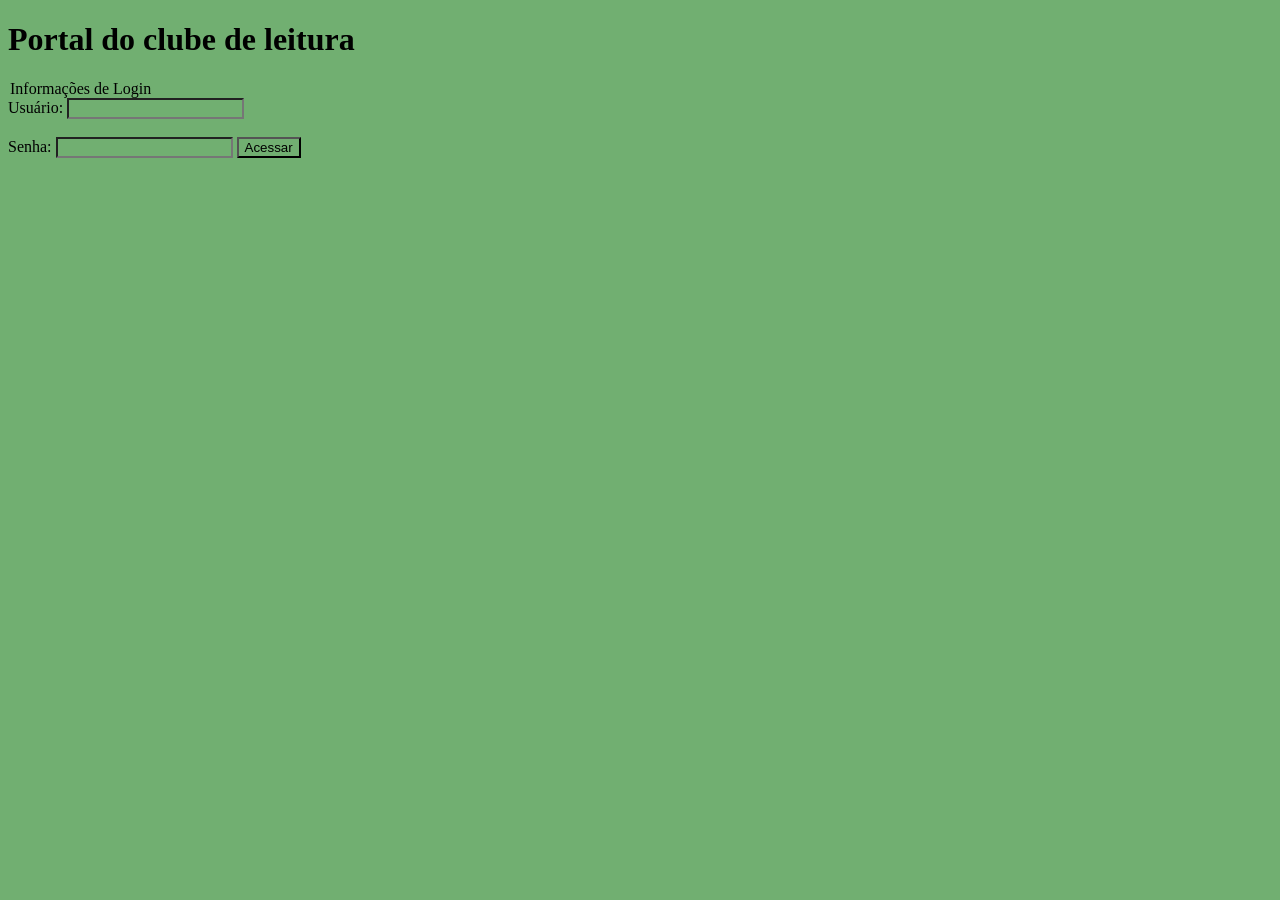
<file: ava-clube-leitura/index.html>
<!DOCTYPE html>
<html lang="en">
<head>
    <meta charset="UTF-8">
    <meta name="viewport" content="width=device-width, initial-scale=1.0">
    <title>Document</title>
    <link rel="stylesheet" href="style.css">
</head>
<body>

<header>

</header>

<main>

    <h1>
        Portal do clube de leitura
    </h1>

    <div>

        <form action="clube.html">
        <legend>Informações de Login</legend>

        <label for="usuario">Usuário:</label>
        <input type="text" id="usuario" name="usuario"><br><br>

        <label for="senha">Senha:</label>
        <input type="password" id="senha" name="senha">
        
        <button type="submit"> Acessar </button>

        </form>
    
    
    </div>





</main>
    
<footer>

</footer>


</body>
</html>
</file>
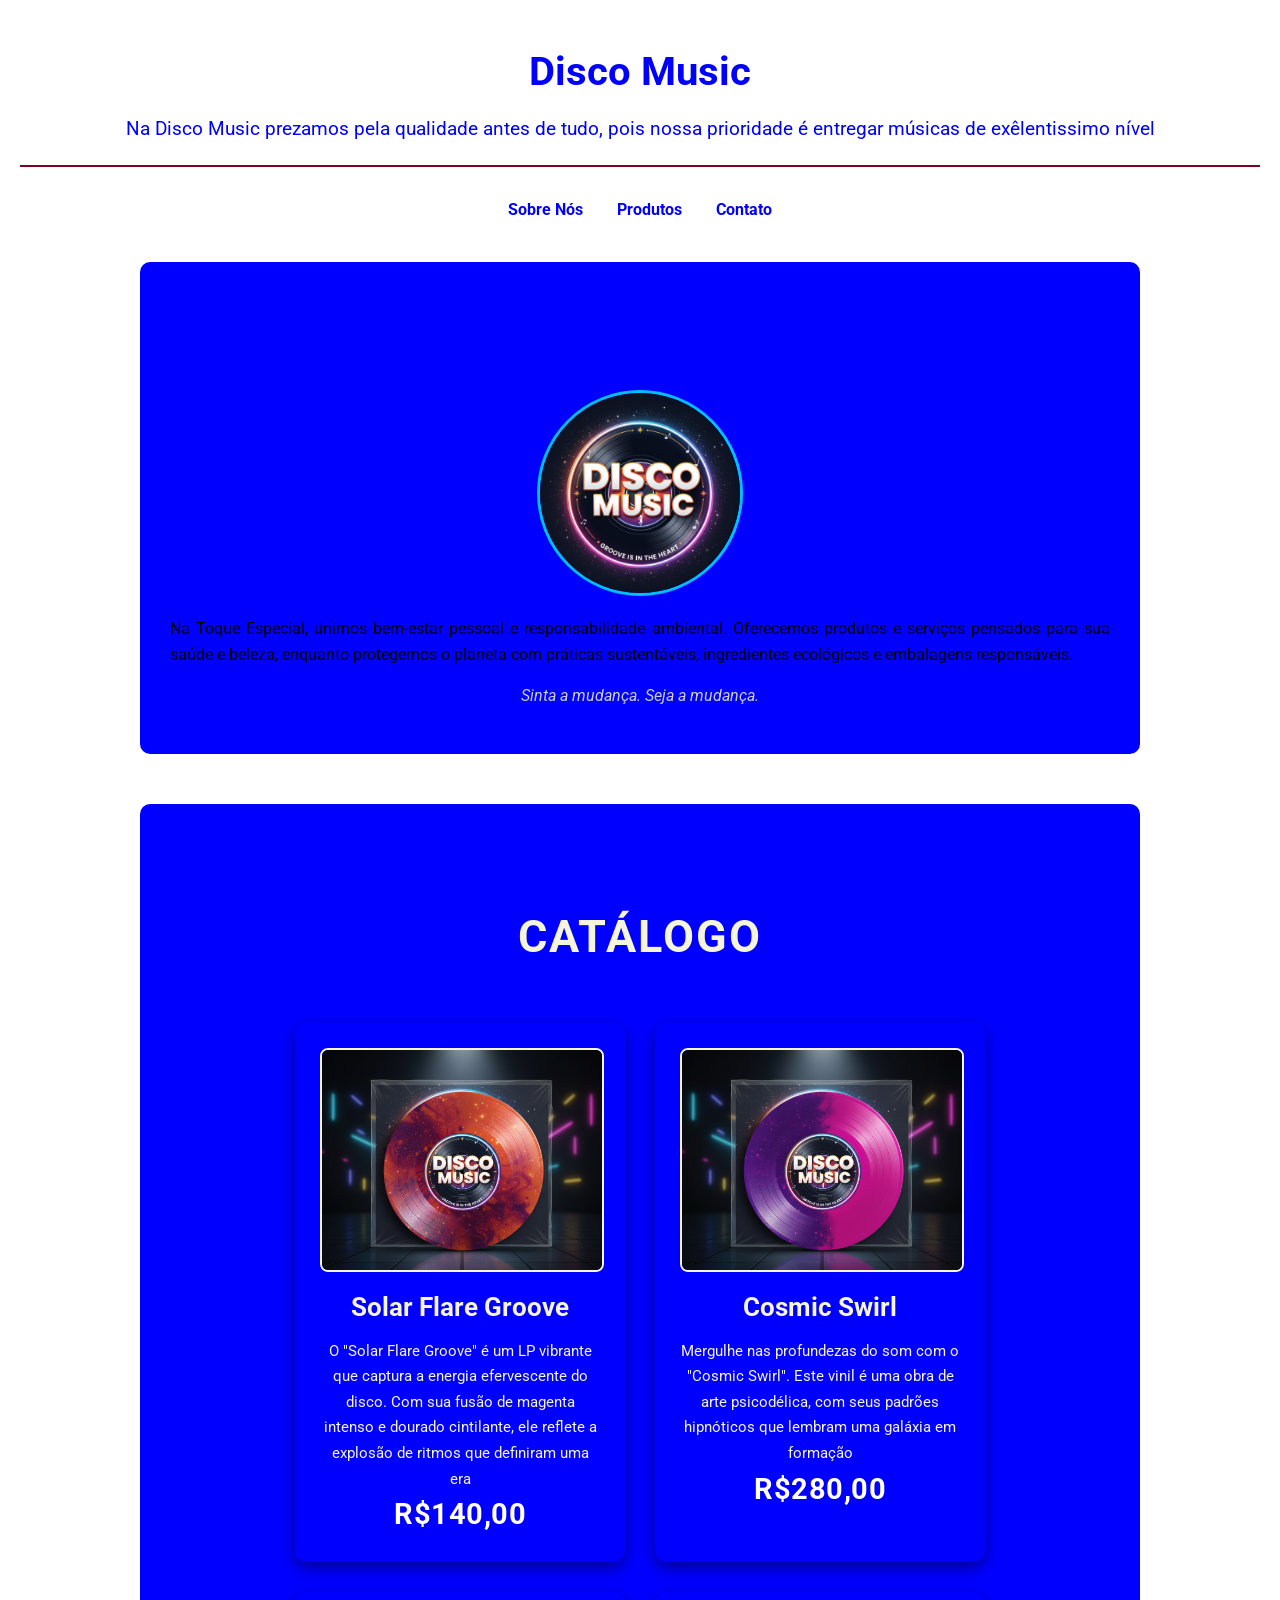
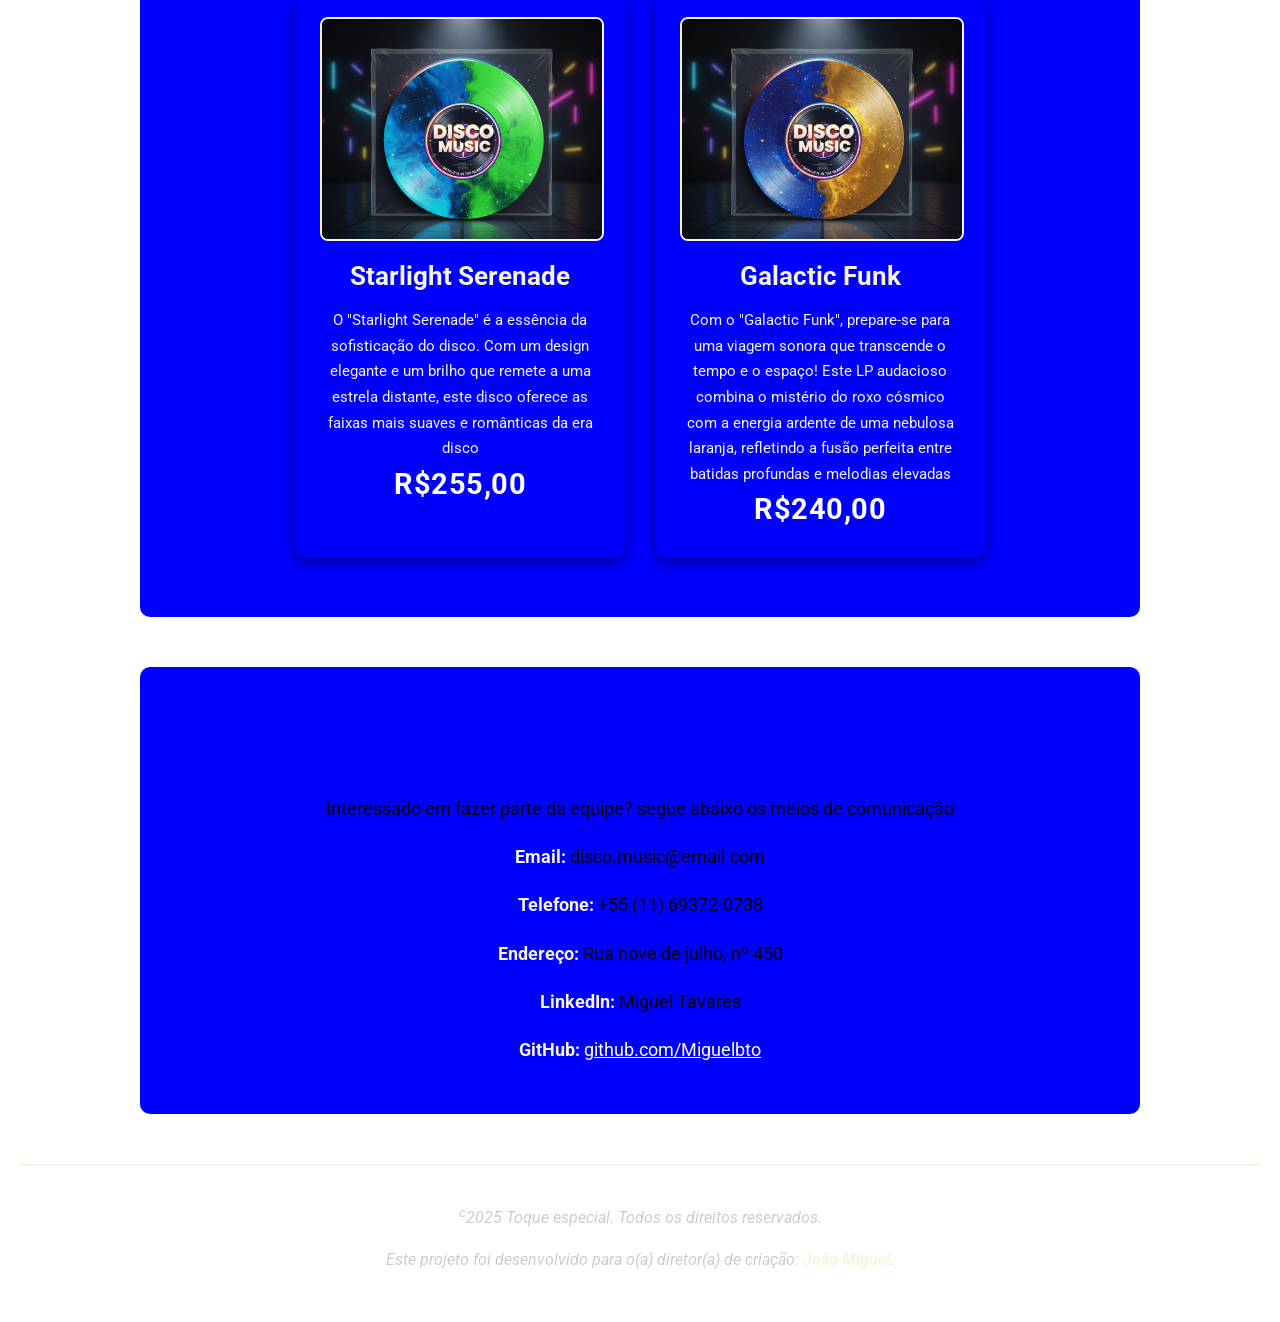
<file: meu_projeto(RAIZ)/index.html>
<!DOCTYPE html>
<html lang="pt">
<head>
    <meta charset="UTF-8">
    <meta name="viewport" content="width=device-width, initial-scale=1.0">
    <title>Disco Music</title>
    <link rel="stylesheet" href="/meu_projeto(RAIZ)/src/style/style.css">
</head>
<body>
    <header class="header-title">
        <h1>Disco Music</h1>
        <p>Na Disco Music prezamos pela qualidade antes de tudo, pois nossa prioridade é entregar músicas de exêlentissimo nível</p>
    </header>
    
    <nav class="itens-menu">
        <ul>
            <li><a href="#sobre">Sobre Nós</a></li>
            <li><a href="#projetos">Produtos</a></li>
            <li><a href="#contato">Contato</a></li>
        </ul>
    </nav>
    
    <main>
        <section id="sobre"> <!--aba sobre-->
            <h2>Sobre Nós</h2>
            <img src="/meu_projeto(RAIZ) - Copia/src/imagens/img_logo.png" alt="logo_empresa" class="logo">
            <p>Na Toque Especial, unimos bem-estar pessoal e responsabilidade ambiental. Oferecemos produtos e serviços pensados para sua saúde e beleza, enquanto protegemos o planeta com práticas sustentáveis, ingredientes ecológicos e embalagens responsáveis.</p>
            <p class="subtexto"><em>Sinta a mudança. Seja a mudança.</em></p>
        </section>
        
        <section id="projetos">  <!--aba catálogo-->
            <h1 class="section-subtitle">Catálogo</h1>

            <div class="produto-container"> 
                <div class="produto-item"> 
                    <div class="dish-class">
                        <img src="/meu_projeto(RAIZ) - Copia/src/imagens/img_p1.png" class="produto-image" alt="disco vinil"> 

                        <h3 class="produto-title">
                            Solar Flare Groove
                        </h3>

                        <span class="produto-description">
                            O "Solar Flare Groove" é um LP vibrante que captura a energia efervescente do disco. Com sua fusão de magenta intenso e dourado cintilante, ele reflete a explosão de ritmos que definiram uma era
                        </span>

                        <div class="produto-price">
                            <h4>R$140,00</h4>
                        </div>
                    </div>
                </div>

                <div class="produto-item"> 
                    <div class="dish-class">
                        <img src="/meu_projeto(RAIZ) - Copia/src/imagens/img_p2.png" class="produto-image" alt="disco vinil">

                        <h3 class="produto-title">
                            Cosmic Swirl
                        </h3>

                        <span class="produto-description">
                            Mergulhe nas profundezas do som com o "Cosmic Swirl". Este vinil é uma obra de arte psicodélica, com seus padrões hipnóticos que lembram uma galáxia em formação
                        </span>

                        <div class="produto-price">
                            <h4>R$280,00</h4>
                        </div>
                    </div>
                </div>

                <div class="produto-item">
                    <div class="dish-class">
                        <img src="/meu_projeto(RAIZ) - Copia/src/imagens/img_p3.png" class="produto-image" alt="disco vinil">

                        <h3 class="produto-title">
                            Starlight Serenade
                        </h3>

                        <span class="produto-description">
                           O "Starlight Serenade" é a essência da sofisticação do disco. Com um design elegante e um brilho que remete a uma estrela distante, este disco oferece as faixas mais suaves e românticas da era disco
                        </span>

                        <div class="produto-price">
                            <h4>R$255,00</h4>
                        </div>
                    </div>
                </div>
                
                <div class="produto-item"> 
                    <div class="dish-class">
                        <img src="/meu_projeto(RAIZ) - Copia/src/imagens/img_p4.png" class="produto-image" alt="disco vinil">

                        <h3 class="produto-title">
                            Galactic Funk
                        </h3>

                        <span class="produto-description">
                            Com o "Galactic Funk", prepare-se para uma viagem sonora que transcende o tempo e o espaço! Este LP audacioso combina o mistério do roxo cósmico com a energia ardente de uma nebulosa laranja, refletindo a fusão perfeita entre batidas profundas e melodias elevadas
                        </span>

                        <div class="produto-price">
                            <h4>R$240,00</h4>
                        </div>
                    </div>
                </div>
            </div> 
        </section>

        
        
        <section id="contato"> <!--aba de contato-->
            <h2>Entre em contato</h2>
            <p>Interessado em fazer parte da equipe? segue abaixo os meios de comunicação</p>
            <p><strong>Email:</strong> disco.music@email.com</p>
            <p><strong>Telefone:</strong> +55 (11) 69372-0738</p>
            <p><strong>Endereço:</strong> Rua nove de julho, nº 450</p>
            <p><strong>LinkedIn:</strong> Miguel Tavares</p>
            <p><strong>GitHub:</strong> <a href="https://github.com/Miguelbto" target="_blank">github.com/Miguelbto</a></p>
        </section>
    </main>
    
    <footer>
        <p><sup>c</sup>2025 Toque especial. Todos os direitos reservados.</p>
        <p>Este projeto foi desenvolvido para o(a) diretor(a) de criação: <strong>João Miguel</strong>.</p>
    </footer>
</body>
</html>
</file>
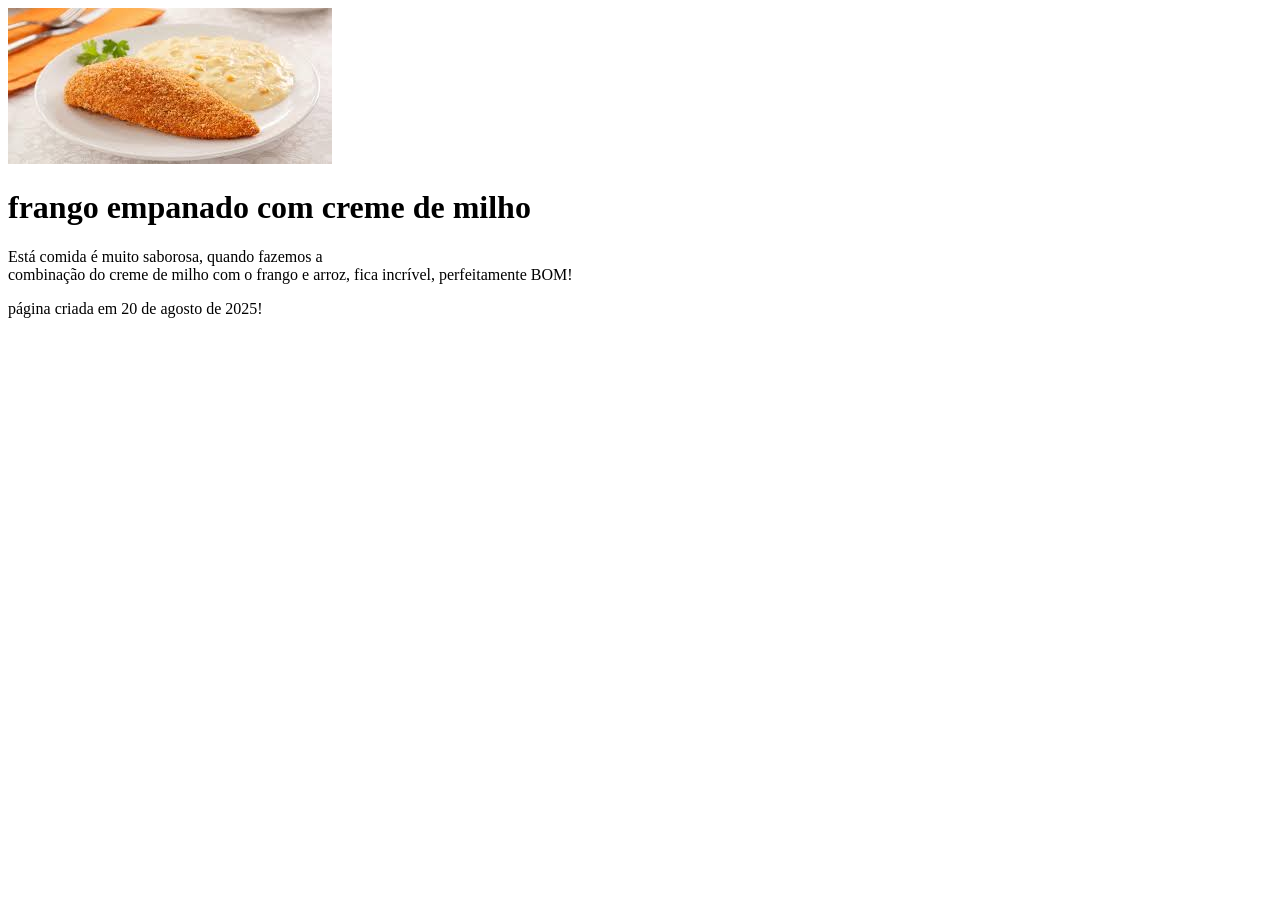
<file: arquivo.html/indexatv.html>
<!DOCTYPE html>
<html lang="en">
<head>
    <meta charset="UTF-8">
    <meta name="viewport" content="width=device-width, initial-scale=1.0">
    <title>Minha comida favorita</title>
</head>

<body>


    <main>


        <div class="div_pra1">

            <img src="download (1).jfif" alt="Frango empanado com creme de milho">

        <h1 title="Meu prato preferido">frango empanado com creme de milho</h1>
        <p title="Uma descrição sobre essa delícia">Está comida é muito saborosa, quando fazemos a <br>combinação do creme de milho com o frango e arroz, fica incrível, perfeitamente BOM! </p>
        

            <!--Nesta div foi inserido meu prato favorito-->
        </div>


    </main>
    

    <footer>

        <div>

            <p>

                página criada em 20 de agosto de 2025!

            </p>


        </div>




    </footer>



</body>



</html>
</file>
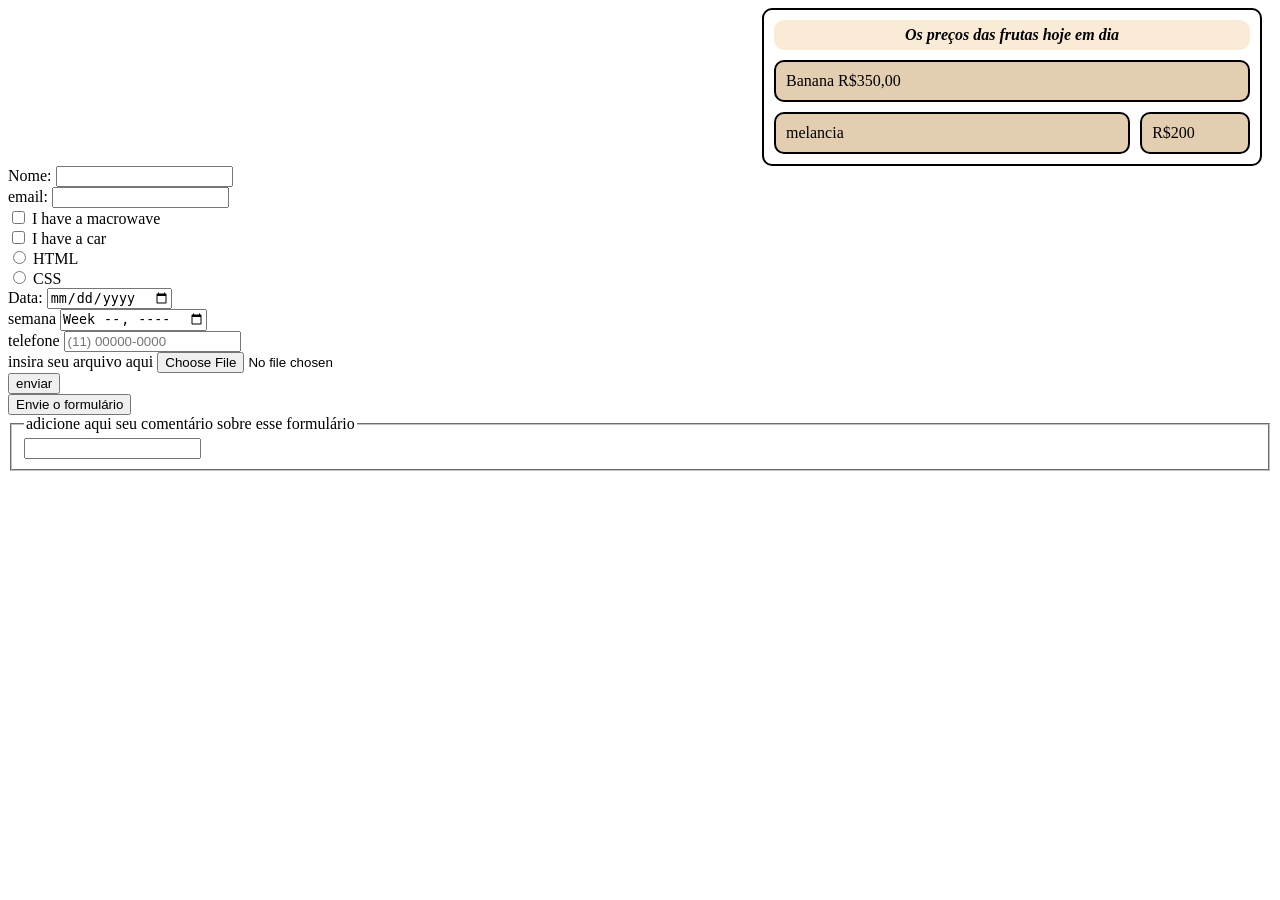
<file: index.html/aula12_tabelas.html>
<!DOCTYPE html>
<html lang="pt-br">
<head>
    <meta charset="UTF-8">
    <meta name="viewport" content="width=device-width, initial-scale=1.0">
    <title>Document</title>
    <link rel="stylesheet" href="../styles/aula12_tabela.css">
</head>
<body>

    <header>


    </header>
    

    <main >

        <table class="tabela-frutas">

            <tr class="tabela-line">

                <th colspan="2" class="tabela-header">Os preços das frutas hoje em dia </th>

            </tr>

            <tr>
                <td colspan="2" class="tabela-conteudo">
                    Banana R$350,00
                </td>
                
            </tr>

            <tr>

                <td rowspan="2" class="tabela-conteudo">melancia </td>
                <td colspan="2" class="tabela-conteudo">R$200</td>
            </tr>


        </table>

        <form action="/">
            <label for="nome-usuario">Nome:</label>
            <input type="text" id="nome-usuario" required><br>

            <label for="email">email:</label>
            <input type="email" id="email" name="email" required maxlength="50"><br>

            <input type="checkbox" name="escolha-1" id="escolha-1" >
            <label for="escolha-1" > I have a macrowave</label><br>
            

            <input type="checkbox" id="escolha-2" name="escolha-2">
            <label for="escolha-2"> I have a car</label><br>
            

            <input type="radio" name="radio1" id="radio1">
            <label for="radio1" > HTML</label><br>
            
            <input type="radio" id="radio2" name="radio2">
            <label for="radio2"> CSS</label><br>
            

            <label for="date1"> Data:</label>
            <input type="date" id="date1" name="date1"><br>

            <label for="week1"> semana</label>
            <input type="week" id="week1" name="week1"><br>

            <label for="tel1"> telefone</label>
            <input type="tel" id="tel1" name="tel1" pattern=" [0-9]{2} [0-9]{5}-[09]{4}" placeholder="(11) 00000-0000"><br>

            <label for="file">insira seu arquivo aqui</label>
            <input type="file" id="file" name="file">

            <br>
            <input type="submit" value="enviar"><br>

            <button type="submit">Envie o formulário</button><br>

            <fieldset>

                <legend>adicione aqui seu comentário sobre esse formulário</legend>

                <input type="text" id="comentario" name="comentario" minlength="10" maxlength="250">


            </fieldset>

            


        </form>


    </main>


    <footer>

    </footer>



</body>
</html>
</file>
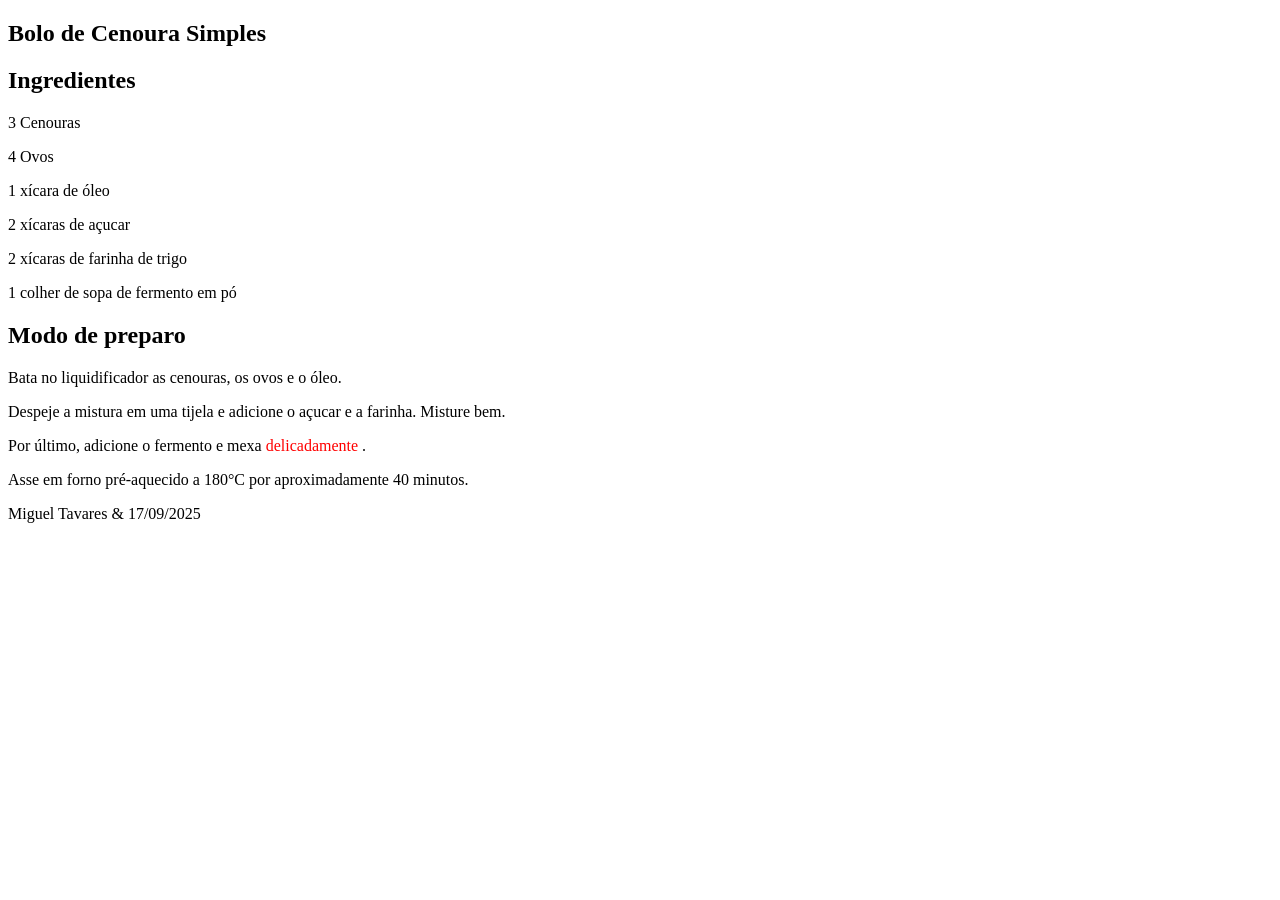
<file: index.html/exer_aula8.html>
<!DOCTYPE html>
<html lang="en">
<head>
    <meta charset="UTF-8">
    <meta name="viewport" content="width=device-width, initial-scale=1.0">
    <title>Exercício aula 08</title>
</head>

<body>
    
    <header>



    </header>


<main>
    <article>
        <header>
        
            <h1>Bolo de Cenoura Simples</h1>
        </header>
            
            
        <section>
                <h2> Ingredientes</h2>
                <p>3 Cenouras</p>
                <p>4 Ovos </p>
                <p>1 xícara de óleo</p>
                <p>2 xícaras de açucar</p>
                <p>2 xícaras de farinha de trigo</p>
                <p>1 colher de sopa de fermento em pó</p>
        </section>

           
        <section>
                <h2> Modo de preparo </h2>
                <p>Bata no liquidificador as cenouras, os ovos e o óleo.</p>
                <p>Despeje a mistura em uma tijela e adicione o açucar e a farinha. Misture bem.</p>
                <p> Por último, adicione o fermento e mexa <span style="color: red;" > delicadamente </span>.</p>
                <p>Asse em forno pré-aquecido a 180°C por aproximadamente 40 minutos.</p>
        </section>

        <footer>Miguel Tavares & 17/09/2025</footer>

    </article>









</main>


<footer>









</footer>


</body>



</html>
</file>
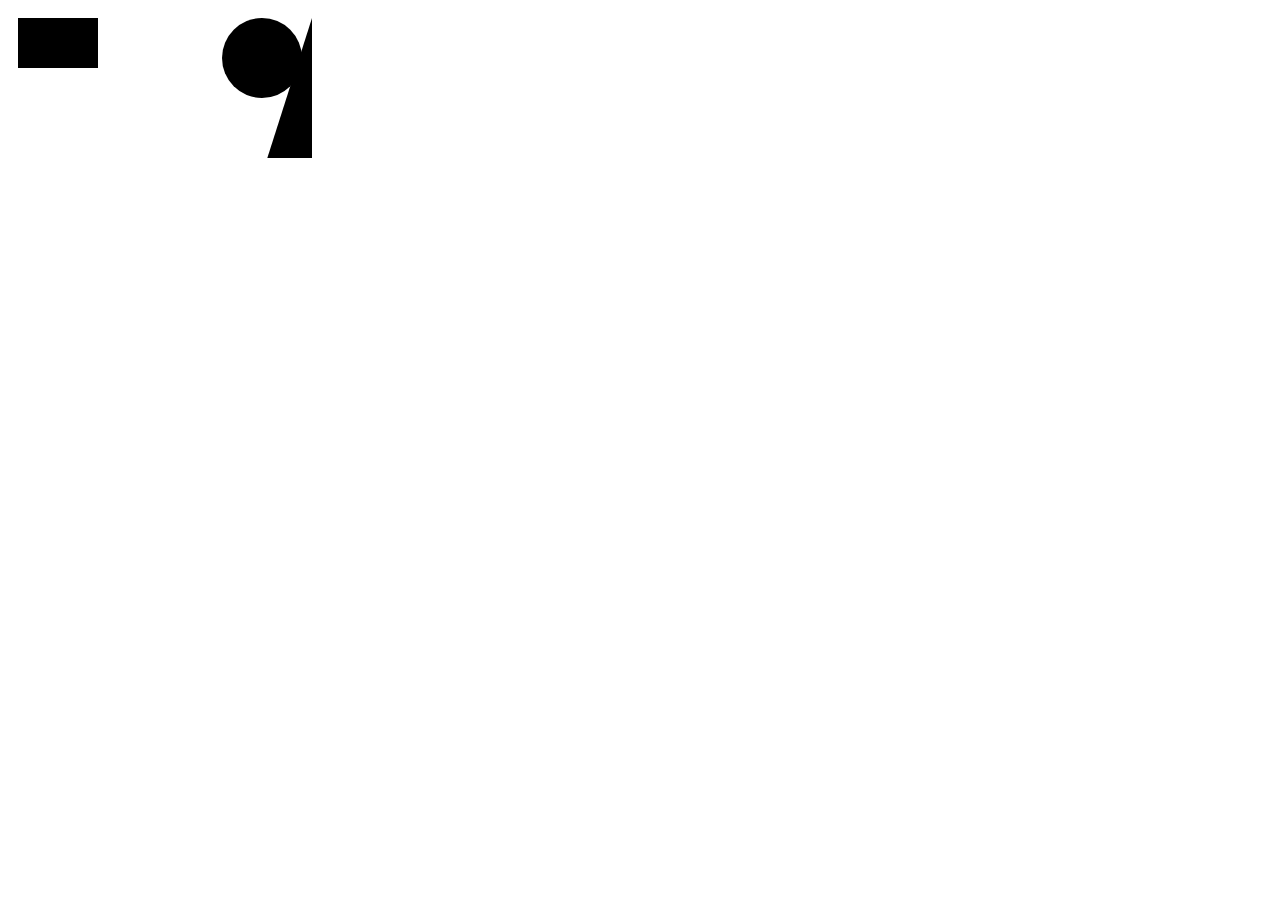
<file: index.html/mani_imagens.html>
<!DOCTYPE html>
<html lang="pt-br">
<head>
    <meta charset="UTF-8">
    <meta name="viewport" content="width=device-width, initial-scale=1.0">
    <title>title</title>
</head>
<body>


    <svg width="200" height="150"> <rect x="10" y="10" width="80" height="50" />   <!--Retângulo--> 
    </svg>

    <svg width="100" height="150"> <circle cx="50" cy="50" r="40" /> <!--Circulo-->    <!--Retângulo--> 
    
    <line x1="0" y1="0" x2="100" y2="100" />

    <polygon points="100,10 40,198 190,78" />
    
    
    </svg>

    <rect x="10" y="10" width="80" height="50" />   <!--Retângulo--> 
    <circle cx="50" cy="50" r="40" /> <!--Circulo--> 








 <video src="# "  poster="#" >  <!--poster é uma imagem no começo do video como se fosse uma tambneiyou-->
    <source src="#linkdoVideo" type="#tipodoVideo">
    <source src="#LinkdoVideo" type="#Video/mp4" >
    <p>É usado para exibir uma mensagem que
         o navegador não é compativel com o formato do video caso não carregue </p>  


 </video>


    
</body>
</html>
</file>
<file: ava-clube-leitura/style.css>
* {
    background-color: rgb(113, 175, 113) ;
}
</file>
<file: meu_projeto(RAIZ)/src/style/style.css>
@import url('https://fonts.googleapis.com/css2?family=Cormorant+Garamond:ital,wght@0,300..700;1,300..700&family=Roboto:ital,wght@0,100..900;1,100..900&display=swap');

/*
CORES: AZUL, BRANCO, PRETO
*/
html {
    scroll-behavior: smooth; /* Adiciona suavidade na rolagem da página */
}

body {
    background-color: #FFFFFF;
    color: #000000;
    font-family: "Roboto", sans-serif;
    line-height: 1.6;
    margin: 0;
    padding: 20px;
}

/* Cabeçalho */
header {
    text-align: center;
    margin-bottom: 30px; /*margem parte de baixo*/
    padding: 20px; /*espaçamento*/
    border-bottom: 2px solid #800020; /*borda parte de baixo*/
}
/*CABEÇLHO H1*/
header h1 {
    color: #0000FF;
    font-size: 2.5em;
    margin: 0;
}

header p {
    color: #0000FF;
    font-size: 1.2em; /*tamanho da fonte*/
    margin: 10px 0 0 0;
}

/* Navegação */
nav {
    text-align: center; /*centralizar texto*/
    margin-bottom: 40px; /*margem em baixo*/
}

nav ul {
    list-style: none; /*nenhum estilo de lista*/
    padding: 0; /*espaçamento*/
    margin: 0; /*margem*/
}

nav li {
    display: inline-block;
    margin: 0 15px;
}

nav a {
    color: #0000FF;
    text-decoration: none; /*sem decoração no texto*/
    font-weight: bold; /*força da fonte*/
}

/* Conteúdo Principal e Seções */
main {
    max-width: 1000px; /*latgura maxima*/
    margin: 0 auto;
}

section {
    margin-bottom: 50px; /*margem em baixo*/
    padding: 30px; /*espaçamento*/
    background-color: #0000FF; /*cor de fundo*/
    border-radius: 10px; /*arredondamento*/
}

section h2 {
    color: #0000FF;
    text-align: center;
    font-size: 2em;
    margin-bottom: 20px;
}

section h3 {
    color: #FFFFFF;
    font-size: 1.5em;
    margin-top: 30px; /*margem topo*/
    margin-bottom: 15px; /*margem em baixo*/
}

/* Estilos Específicos das Seções */
#sobre img.logo {
    display: block;
    margin: 0 auto 20px auto;
    border-radius: 50%; /*borda da imagem*/
    border: 3px solid #00BFFF; /*borda em volta da imagem da cor azul mais claro*/
    width: 200px; /*largura da imagem*/
    height: 200px; /*altura da imagem */
}

/*igualando as configuração de paragrafo para a aba projetos e sobre*/
#sobre p, #projetos p {
    text-align: justify;
    margin-bottom: 15px;
}

#sobre p.subtexto {
    text-align: center;
    font-style: italic;
    color: #CCCCCC;
}

#projetos img {
    display: block;
    margin: 0 auto 15px auto;
    border-radius: 8px;
    border: 2px solid #F5F5DC;
}
/*
#competencias ul, #competencias ol {
    margin-bottom: 25px;
}

#competencias li {
    margin-bottom: 8px;
    color: #CCCCCC;
}
*/
#contato p {
    text-align: center;
    margin-bottom: 20px;
    font-size: 1.1em;
}

#contato strong {
    color: #F5F5DC;
}

#contato a {
    color: #FFFFFF;
    text-decoration: underline;
}

/* Rodapé */
footer {
    text-align: center;
    margin-top: 50px;
    padding: 20px;
    border-top: 2px solid #F5F5DC;
    color: #CCCCCC;
}

footer p {
    margin-bottom: 10px;
    font-style: italic;
}

footer strong {
    color: #F5F5DC;
}


.produto-image {
    width: 80%;
    height: auto;
    border-radius: 8px;
    border: 2px solid #F5F5DC;
}


#projetos {
    padding: 60px 20px; /* Adiciona um bom espaçamento interno na seção */
    text-align: center; /* Centraliza o título "Catálogo" */
    background-color: #0000FF; /* Fundo escuro como no seu portfólio original */
    color: #FFFFFF;
}

.section-subtitle {
    font-size: 2.8em;
    color: #F5F5DC; /* A cor de destaque do seu portfólio */
    margin-bottom: 50px; /* Espaço abaixo do título da seção */
    text-transform: uppercase; /*texto em caixa alta*/
    letter-spacing: 2px; /*espaço entre as letras*/
}

/* Contêiner do Catalogo  */
.produto-container {
    display: flex; /* Ativa o Flexbox */
    flex-wrap: wrap; /* Permite que os itens quebrem para a próxima linha */
    justify-content: center; /* Centraliza os itens na linha */
    gap: 30px; /* Espaçamento entre os itens (linha e coluna) */
    max-width: 1200px; /* Limita a largura máxima do grid de produtos */
    margin: auto; /* Centraliza o grid de produtos na página */
}

/* Estilo de cada item de produto (o antigo #dish, agora .dish-item) */
.produto-item {
    background-color: #0000FF; /* Cor de fundo para cada card de produto */
    border-radius: 12px; /* Cantos mais arredondados */
    box-shadow: 0 6px 15px rgba(0, 0, 0, 0.4); /* Sombra mais evidente */
    padding: 25px; /*espaçamento*/
    text-align: center;
    width: 280px; /* Largura fixa para cada card. */
    display: flex; /* Faz o conteúdo dentro do card contém flexbox */
    flex-direction: column; /* Organiza os elementos internos em coluna */
    justify-content: space-between; /* Distribui o espaço entre os elementos internos */
}


/* Estilo da Imagem do Produto */
.produto-image {
    width: 100%; /* Faz a imagem ocupar toda a largura disponível no card */
    height: 220px; /*altura imagem*/
    object-fit: cover; /*  A imagem preenche o espaço definido por width/height */
    object-position: center; /* Garante que o centro do produto fique visível, mesmo se houver corte. */

    display: block;
    margin: auto;
    border-radius: 8px; /*arredondamento*/
}

/* Estilo do Título do Produto */
.produto-title {
    font-size: 1.6em;
    color: #F5F5DC; /* Cor da fonte */
    margin-top: 15px; /*espaço acima do texto*/
    margin-bottom: 10px; /*espaço abaixo do texto*/
}

/* Estilo da Descrição do Produto */
.produto-description {
    font-size: 0.95em;
    color: #F5F5DC;
    line-height: 1.5; /*altura da linha*/
    margin-bottom: 20px; /*espaçamento em baixo do texto */
    flex-grow: 1; /* Faz a descrição ocupar o máximo de espaço, empurrando o preço para baixo */
}

/* Estilo do Preço do Produto */
.produto-price h4 {
    font-size: 1.8em;
    color: #FFFFFF; /* Preço em branco */
    margin: 0; /*0  de espaço*/
    font-weight: bold;
    letter-spacing: 0.5px; /*espaço entre as letras*/
}
</file>
<file: styles/aula12_tabela.css>
.tabela-frutas {
    border-collapse: separate;
    color: black;
    border: 2px solid black;
    width: 500px;
    border-spacing: 10px;
    margin-left: auto;
    margin-right: 10px;
    border-radius: 10px;
    
}

.tabela-line {
    color: black;
    
}

.tabela-header {
    font-weight: 100;
    padding: 6px;
    font-style: italic;
    font-weight: bold;
    background-color: antiquewhite;
    border-radius: 10px;
    
}

.tabela-conteudo {
    color: black;
    padding: 10px;
    border: 2px solid black;
    background-color: rgb(227, 206, 177);
    border-radius: 10px;

}
</file>
